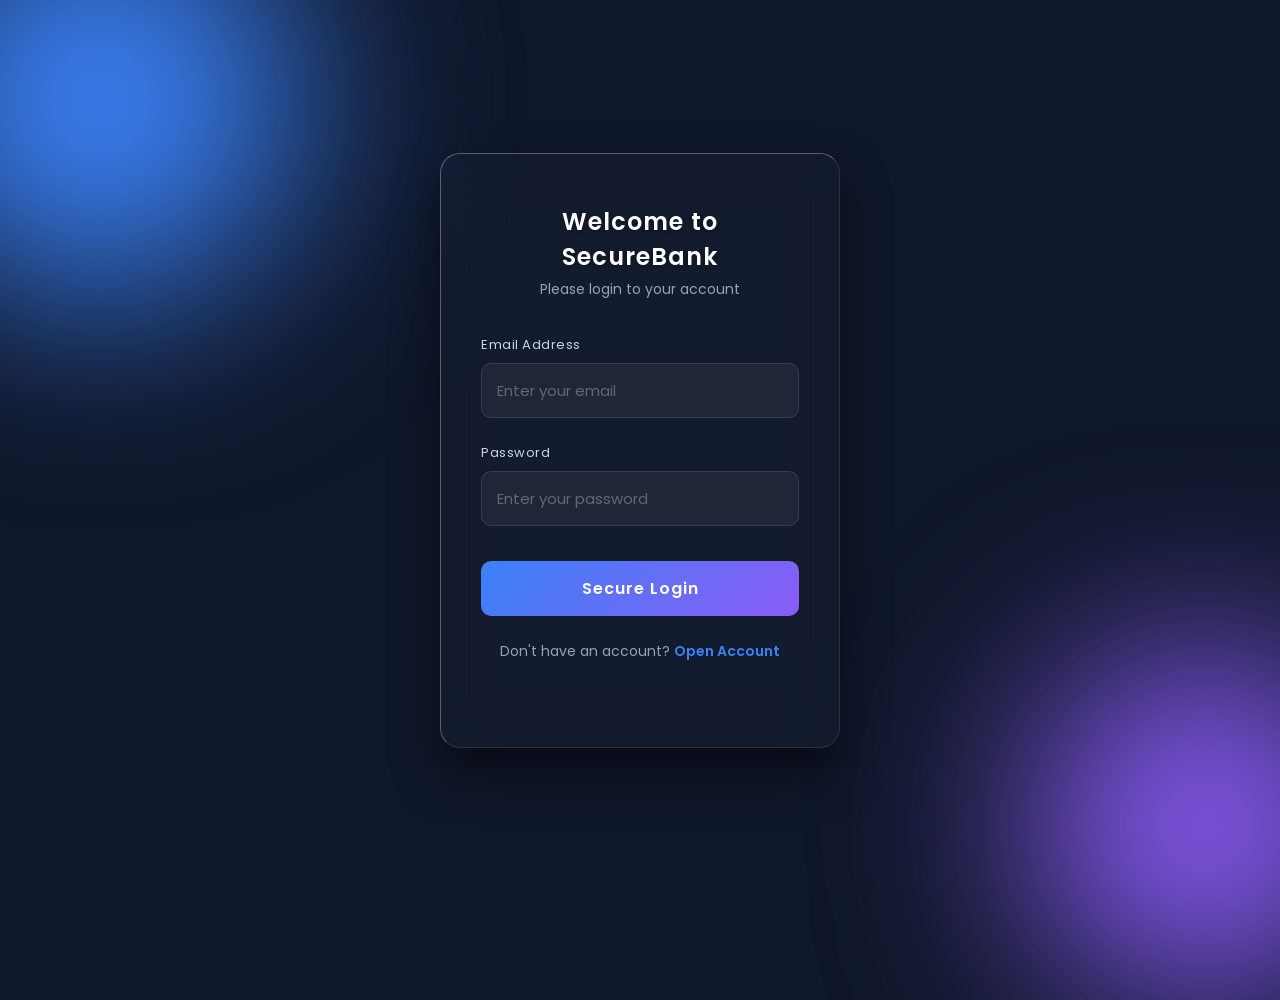
<file: index.html>
<!DOCTYPE html>
<html lang="en">
<head>
    <meta charset="UTF-8">
    <meta name="viewport" content="width=device-width, initial-scale=1.0">
    <title>Bank Management System - Login</title>
    <!-- Humari CSS file ko link kar rahe hain -->
    <link rel="stylesheet" href="style.css">
</head>
<body>

    <div class="login-container">
        <div class="login-card">
            <h2>Welcome to SecureBank</h2>
            <p>Please login to your account</p>
            
            <form action="#" method="POST">
                <div class="input-group">
                    <label for="email">Email Address</label>
                    <input type="email" id="email" placeholder="Enter your email" required>
                </div>
                
                <div class="input-group">
                    <label for="password">Password</label>
                    <input type="password" id="password" placeholder="Enter your password" required>
                </div>
                
                <button type="submit" class="login-btn">Secure Login</button>
            </form>
            
            <p class="signup-link">Don't have an account? <a href="#">Open Account</a></p>
        </div>
    </div>

</body>
</html>
</file>
<file: style.css>
/* Google Fonts se modern font 'Poppins' import kar rahe hain */
@import url('https://fonts.googleapis.com/css2?family=Poppins:wght@300;400;600&display=swap');

* {
    margin: 0;
    padding: 0;
    box-sizing: border-box;
    font-family: 'Poppins', sans-serif;
}

body {
    min-height: 100vh;
    background: #0f172a; /* Dark sleek slate background */
    display: flex;
    justify-content: center;
    align-items: center;
    position: relative;
    overflow: hidden; /* Extra colors ko screen se bahar nikalne se rokega */
}

/* 🔥 BACKGROUND GLOWING ORBS 🔥 */
/* Ye pure CSS se bane animations hain jo card ke peeche rahenge */
body::before, body::after {
    content: '';
    position: absolute;
    border-radius: 50%;
    filter: blur(100px); /* Heavy blur isko glow effect dega */
    z-index: 1; /* Card ke peeche bheja */
    animation: float 8s infinite alternate ease-in-out;
}

/* Neon Blue Orb */
body::before {
    width: 400px;
    height: 400px;
    background: #3b82f6; 
    top: -100px;
    left: -100px;
}

/* Neon Purple Orb */
body::after {
    width: 350px;
    height: 350px;
    background: #8b5cf6; 
    bottom: -100px;
    right: -100px;
    animation-delay: -4s; /* Animation thoda alag time pe chalega */
}

/* Gole (Orbs) ko upar-neeche tairne (float) ka animation */
@keyframes float {
    0% { transform: translateY(0) scale(1); }
    100% { transform: translateY(50px) scale(1.1); }
}

/* 🌟 TRUE GLASSMORPHISM CARD 🌟 */
.login-container {
    z-index: 10; /* Card ko orbs ke upar rakha */
    position: relative;
}

.login-card {
    background: rgba(255, 255, 255, 0.02); /* Ekdum transparent */
    backdrop-filter: blur(25px); /* Strong glass blur */
    -webkit-backdrop-filter: blur(25px);
    border: 1px solid rgba(255, 255, 255, 0.1);
    /* 3D kaanch ka feel dene ke liye top aur left border thodi bright */
    border-top: 1px solid rgba(255, 255, 255, 0.3); 
    border-left: 1px solid rgba(255, 255, 255, 0.3); 
    padding: 50px 40px;
    border-radius: 20px;
    box-shadow: 0 25px 45px rgba(0, 0, 0, 0.5); /* Deep 3D shadow */
    width: 400px;
    text-align: center;
    color: white;
}

.login-card h2 {
    font-weight: 600;
    letter-spacing: 1px;
    margin-bottom: 5px;
    text-shadow: 0 2px 4px rgba(0,0,0,0.3);
}

.login-card p {
    color: #94a3b8;
    font-size: 14px;
    margin-bottom: 35px;
}

.input-group {
    text-align: left;
    margin-bottom: 25px;
    position: relative;
}

.input-group label {
    display: block;
    font-size: 13px;
    color: #cbd5e1;
    margin-bottom: 8px;
    letter-spacing: 0.5px;
}

/* Inputs ka premium look */
.input-group input {
    width: 100%;
    padding: 15px;
    background: rgba(255, 255, 255, 0.05); 
    border: 1px solid rgba(255, 255, 255, 0.1);
    color: white;
    border-radius: 10px;
    outline: none;
    font-size: 15px;
    transition: all 0.3s ease;
}

.input-group input::placeholder {
    color: rgba(255, 255, 255, 0.3);
}

.input-group input:focus {
    background: rgba(255, 255, 255, 0.1);
    border-color: #3b82f6;
    box-shadow: 0 0 15px rgba(59, 130, 246, 0.4);
}

/* Premium Gradient Button */
.login-btn {
    width: 100%;
    padding: 15px;
    background: linear-gradient(135deg, #3b82f6, #8b5cf6);
    color: white;
    border: none;
    border-radius: 10px;
    font-size: 16px;
    font-weight: 600;
    cursor: pointer;
    letter-spacing: 1px;
    transition: all 0.3s ease;
    margin-top: 10px;
}

.login-btn:hover {
    transform: translateY(-3px);
    box-shadow: 0 10px 20px rgba(139, 92, 246, 0.4);
}

.signup-link {
    margin-top: 25px;
    font-size: 14px;
    color: #94a3b8;
}

.signup-link a {
    color: #3b82f6;
    text-decoration: none;
    font-weight: 600;
    transition: color 0.3s;
}

.signup-link a:hover {
    color: #8b5cf6;
    text-shadow: 0 0 8px rgba(139, 92, 246, 0.5);
}
</file>
